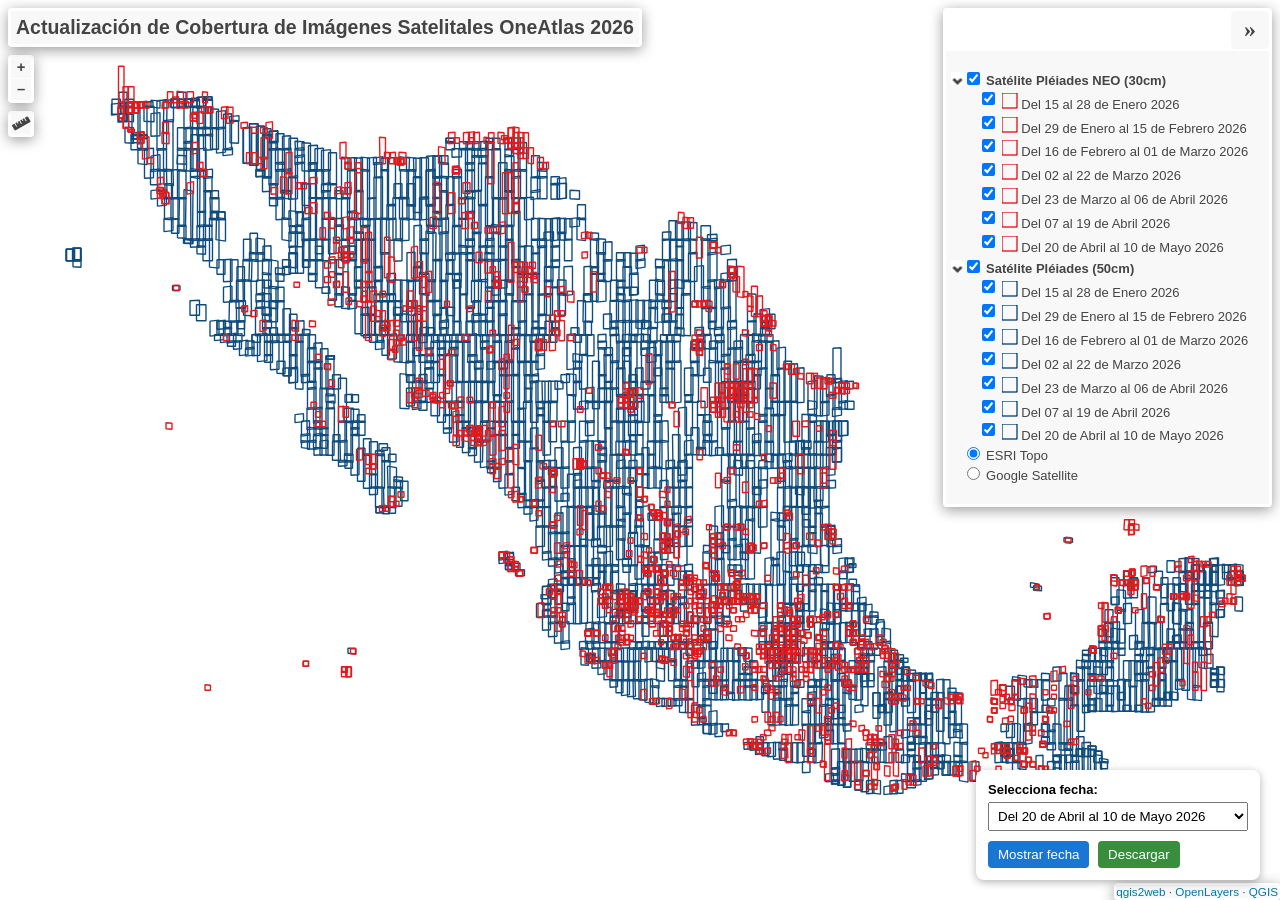
<file: 05_Mayo/index.html>
<!doctype html>
<html lang="en">
    <head>
        <meta charset="utf-8">
        <meta http-equiv="X-UA-Compatible" content="IE=edge">
        <meta name="viewport" content="initial-scale=1,user-scalable=no,maximum-scale=1,width=device-width">
        <meta name="mobile-web-app-capable" content="yes">
        <meta name="apple-mobile-web-app-capable" content="yes">
        <link rel="stylesheet" href="./resources/ol.css">
        <link rel="stylesheet" href="resources/fontawesome-all.min.css">
        <link href="resources/photon-geocoder-autocomplete.min.css" rel="stylesheet">
        <link rel="stylesheet" href="./resources/ol-layerswitcher.css">
        <link rel="stylesheet" href="./resources/qgis2web.css">
        <style>
        html, body {
            background-color: #ffffff;
        }
        .ol-control > * {
            background-color: #f8f8f8!important;
            color: #444444!important;
            border-radius: 0px;
        }
        .ol-attribution a, .gcd-gl-input::placeholder, .search-layer-input-search::placeholder {
            color: #444444!important;
        }
        .search-layer-input-search {
            background-color: #f8f8f8!important;
        }
        .ol-control > *:focus, .ol-control >*:hover {
            background-color: rgba(248, 248, 248, 0.7)!important;
        } 
        .ol-control {
            background-color: rgba(255,255,255,.4) !important;
            padding: 2px !important;
        } 
        /* ========================= */
/* PANEL PERSONALIZADO */
/* ========================= */

#panelFiltro {

    position: absolute;
    bottom: 20px;
    right: 20px;

    z-index: 1000;

    background: white;

    padding: 12px;

    border-radius: 8px;

    box-shadow: 0 2px 8px rgba(0,0,0,0.3);

    font-family: Arial, sans-serif;

    font-size: 13px;
}

#panelFiltro select {

    width: 260px;

    padding: 5px;

    margin-top: 5px;

    margin-bottom: 10px;
}

#panelFiltro button {

    padding: 6px 10px;

    border: none;

    border-radius: 4px;

    cursor: pointer;

    margin-right: 5px;
}

#btnFiltrar {

    background-color: #1976d2;

    color: white;
}

#btnDescargar {

    background-color: #388e3c;

    color: white;
}
        </style>

        <style>
        html, body, #map {
            width: 100%;
            height: 100%;
            padding: 0;
            margin: 0;
        }
        </style>
        <title>Actualización de Cobertura de Imágenes Satelitales OneAtlas 2026</title>
    </head>
    <!-- ========================= -->
<!-- FUNCIONES PERSONALIZADAS -->
<!-- ========================= -->

<script>

    // =========================================
    // LIMPIAR NOMBRE DE CAPA
    // =========================================

    function limpiarNombreCapa(nombre) {

        var temp = document.createElement("div");

        temp.innerHTML = nombre;

        var texto = temp.textContent || temp.innerText || "";

        texto = texto
            .replace(/\s+/g, ' ')
            .trim();

        return texto;
    }

    // =========================================
    // IDENTIFICAR MAPAS BASE
    // =========================================

    function esMapaBase(nombre) {

        nombre = nombre.toLowerCase();

        return (
            nombre.includes("openstreetmap") ||
            nombre.includes("esri topo") ||
            nombre.includes("google satellite")
        );
    }

    // =========================================
    // CARGAR FECHAS EN SELECTOR
    // =========================================

    function cargarFechas() {

        var selector = document.getElementById("selectorFecha");

        selector.innerHTML = "";

        function recorrerCapas(layer) {

            if (layer.getLayers) {

                layer.getLayers().forEach(recorrerCapas);

            } else {

                var nombre = layer.get('title');

                if (!nombre) return;

                nombre = limpiarNombreCapa(nombre);

                if (esMapaBase(nombre)) return;

                var option = document.createElement("option");

                option.value = nombre;

                option.text = nombre;

                selector.appendChild(option);
            }
        }

        map.getLayers().forEach(recorrerCapas);
    }

    // =========================================
    // FILTRAR CAPAS
    // =========================================

    function filtrarPorFecha() {

        var seleccion = document.getElementById("selectorFecha").value;

        function recorrerCapas(layer) {

            if (layer.getLayers) {

                layer.getLayers().forEach(recorrerCapas);

            } else {

                var nombre = layer.get('title');

                if (!nombre) return;

                nombre = limpiarNombreCapa(nombre);

                // mantener mapas base
                if (esMapaBase(nombre)) return;

                layer.setVisible(nombre === seleccion);
            }
        }

        map.getLayers().forEach(recorrerCapas);
    }

    // =========================================
    // DESCARGAR CAPA FILTRADA
    // =========================================

    function descargarPorFecha() {

        var seleccion = document.getElementById("selectorFecha").value;

        var formatoGeoJSON = new ol.format.GeoJSON();

        var extent = map.getView().calculateExtent(map.getSize());

        function recorrerCapas(layer) {

            if (layer.getLayers) {

                layer.getLayers().forEach(recorrerCapas);

            } else {

                var nombre = layer.get('title');

                if (!nombre) return;

                nombre = limpiarNombreCapa(nombre);

                if (nombre !== seleccion) return;

                var source = layer.getSource();

                if (!source || !source.getFeaturesInExtent) return;

                var features = source.getFeaturesInExtent(extent);

                if (features.length === 0) {

                    alert("No hay datos en el área visible");

                    return;
                }

                var geojson = formatoGeoJSON.writeFeatures(features, {

                    featureProjection: 'EPSG:3857',

                    dataProjection: 'EPSG:4326'

                });

                var nombreArchivo = nombre.replace(/[<>:"/\\|?*]+/g, '');

                var dataStr = "data:text/json;charset=utf-8," + encodeURIComponent(geojson);

                var link = document.createElement('a');

                link.setAttribute("href", dataStr);

                link.setAttribute("download", nombreArchivo + ".geojson");

                document.body.appendChild(link);

                link.click();

                link.remove();
            }
        }

        map.getLayers().forEach(recorrerCapas);
    }

    // =========================================
    // INICIALIZAR
    // =========================================

    window.addEventListener('load', function () {

        cargarFechas();

    });

</script>
    <body>
        <div id="map">
            <div id="popup" class="ol-popup">
                <a href="#" id="popup-closer" class="ol-popup-closer"></a>
                <div id="popup-content"></div>
            </div>
        </div>
        <script src="resources/qgis2web_expressions.js"></script>
        <script src="./resources/functions.js"></script>
        <script src="./resources/ol.js"></script>
        <script src="./resources/ol-layerswitcher.js"></script>
        <script src="resources/photon-geocoder-autocomplete.min.js"></script>
        <script src="resources/olms.js"></script>
        <script src="layers/Del20deAbrilal10deMayo2026_2.js"></script><script src="layers/Del07al19deAbril2026_3.js"></script><script src="layers/Del23deMarzoal06deAbril2026_4.js"></script><script src="layers/Del02al22deMarzo2026_5.js"></script><script src="layers/Del16deFebreroal01deMarzo2026_6.js"></script><script src="layers/Del29deEneroal15deFebrero2026_7.js"></script><script src="layers/Del15al28deEnero2026_8.js"></script><script src="layers/Del20deAbrilal10deMayo2026_9.js"></script><script src="layers/Del07al19deAbril2026_10.js"></script><script src="layers/Del23deMarzoal06deAbril2026_11.js"></script><script src="layers/Del02al22deMarzo2026_12.js"></script><script src="layers/Del16deFebreroal01deMarzo2026_13.js"></script><script src="layers/Del29deEneroal15deFebrero2026_14.js"></script><script src="layers/Del15al28deEnero2026_15.js"></script>
        <script src="styles/Del20deAbrilal10deMayo2026_2_style.js"></script><script src="styles/Del07al19deAbril2026_3_style.js"></script><script src="styles/Del23deMarzoal06deAbril2026_4_style.js"></script><script src="styles/Del02al22deMarzo2026_5_style.js"></script><script src="styles/Del16deFebreroal01deMarzo2026_6_style.js"></script><script src="styles/Del29deEneroal15deFebrero2026_7_style.js"></script><script src="styles/Del15al28deEnero2026_8_style.js"></script><script src="styles/Del20deAbrilal10deMayo2026_9_style.js"></script><script src="styles/Del07al19deAbril2026_10_style.js"></script><script src="styles/Del23deMarzoal06deAbril2026_11_style.js"></script><script src="styles/Del02al22deMarzo2026_12_style.js"></script><script src="styles/Del16deFebreroal01deMarzo2026_13_style.js"></script><script src="styles/Del29deEneroal15deFebrero2026_14_style.js"></script><script src="styles/Del15al28deEnero2026_15_style.js"></script>
        <script src="./layers/layers.js" type="text/javascript"></script> 
        <script src="./resources/Autolinker.min.js"></script>
        <script src="./resources/qgis2web.js"></script>        
    </body>
    <!-- ========================= -->
<!-- PANEL PERSONALIZADO -->
<!-- ========================= -->

<div id="panelFiltro">

    <label><strong>Selecciona fecha:</strong></label><br>

    <select id="selectorFecha"></select><br>

    <button id="btnFiltrar" onclick="filtrarPorFecha()">
        Mostrar fecha
    </button>

    <button id="btnDescargar" onclick="descargarPorFecha()">
        Descargar
    </button>

</div>
</html>
</file>
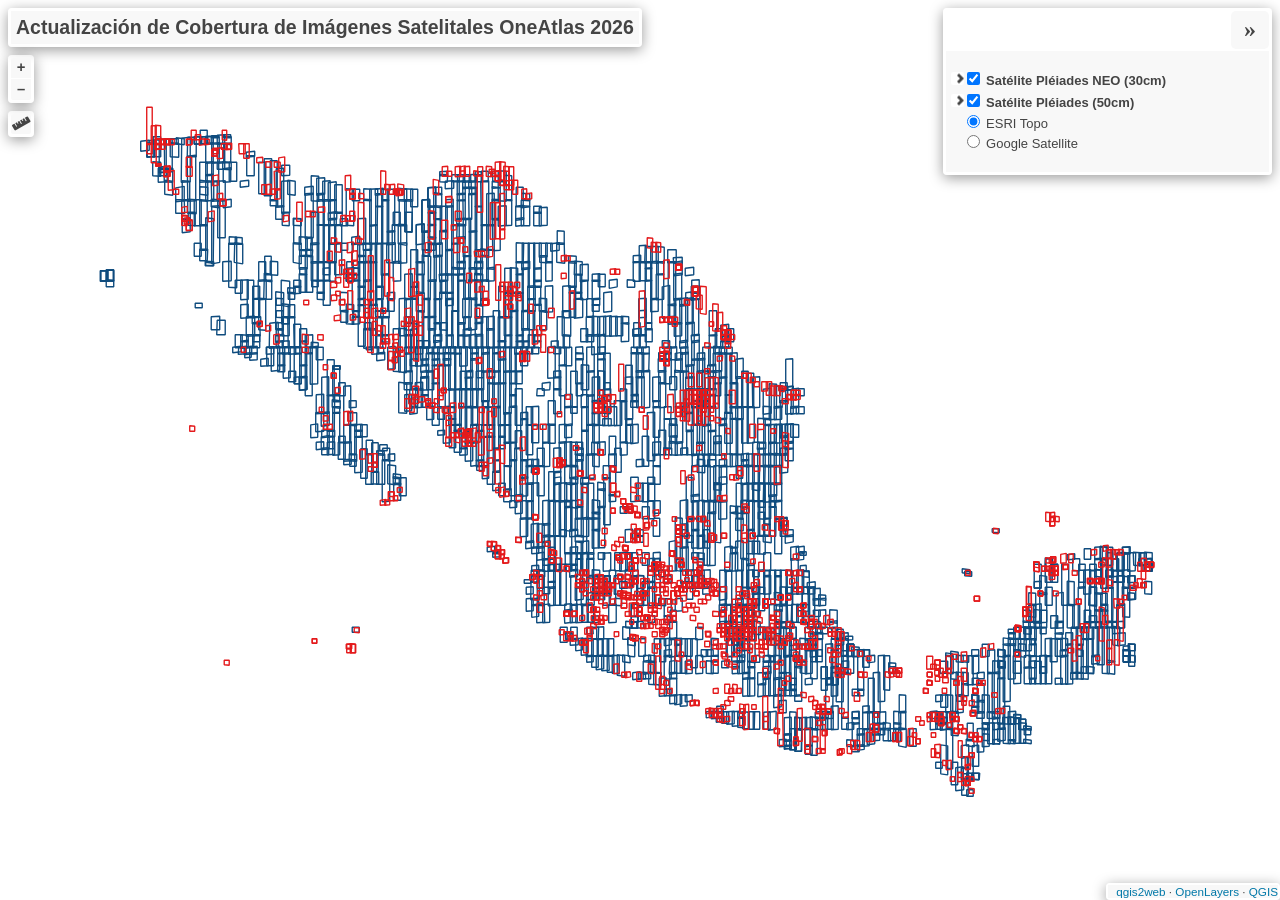
<file: Abril_02/index.html>
<!doctype html>
<html lang="en">
    <head>
        <meta charset="utf-8">
        <meta http-equiv="X-UA-Compatible" content="IE=edge">
        <meta name="viewport" content="initial-scale=1,user-scalable=no,maximum-scale=1,width=device-width">
        <meta name="mobile-web-app-capable" content="yes">
        <meta name="apple-mobile-web-app-capable" content="yes">
        <link rel="stylesheet" href="./resources/ol.css">
        <link rel="stylesheet" href="resources/fontawesome-all.min.css">
        <link href="resources/photon-geocoder-autocomplete.min.css" rel="stylesheet">
        <link rel="stylesheet" href="./resources/ol-layerswitcher.css">
        <link rel="stylesheet" href="./resources/qgis2web.css">
        <style>
        html, body {
            background-color: #ffffff;
        }
        .ol-control > * {
            background-color: #f8f8f8!important;
            color: #444444!important;
            border-radius: 0px;
        }
        .ol-attribution a, .gcd-gl-input::placeholder, .search-layer-input-search::placeholder {
            color: #444444!important;
        }
        .search-layer-input-search {
            background-color: #f8f8f8!important;
        }
        .ol-control > *:focus, .ol-control >*:hover {
            background-color: rgba(248, 248, 248, 0.7)!important;
        } 
        .ol-control {
            background-color: rgba(255,255,255,.4) !important;
            padding: 2px !important;
        } 
        </style>

        <style>
        html, body, #map {
            width: 100%;
            height: 100%;
            padding: 0;
            margin: 0;
        }
        </style>
        <title>Actualización de Cobertura de Imágenes Satelitales OneAtlas 2026</title>
    </head>
    <body>
        <div id="map">
            <div id="popup" class="ol-popup">
                <a href="#" id="popup-closer" class="ol-popup-closer"></a>
                <div id="popup-content"></div>
            </div>
        </div>
        <script src="resources/qgis2web_expressions.js"></script>
        <script src="./resources/functions.js"></script>
        <script src="./resources/ol.js"></script>
        <script src="./resources/ol-layerswitcher.js"></script>
        <script src="resources/photon-geocoder-autocomplete.min.js"></script>
        <script src="layers/Del07al19deAbril2026_2.js"></script><script src="layers/Del23deMarzoal06deAbril2026_3.js"></script><script src="layers/Del02al22deMarzo2026_4.js"></script><script src="layers/Del16deFebreroal01deMarzo2026_5.js"></script><script src="layers/Del29deEneroal15deFebrero2026_6.js"></script><script src="layers/Del15al28deEnero2026_7.js"></script><script src="layers/Del07al19deAbril2026_8.js"></script><script src="layers/Del23deMarzoal06deAbril2026_9.js"></script><script src="layers/Del02al22deMarzo2026_10.js"></script><script src="layers/Del16deFebreroal01deMarzo2026_11.js"></script><script src="layers/Del29deEneroal15deFebrero2026_12.js"></script><script src="layers/Del15al28deEnero2026_13.js"></script>
        <script src="styles/Del07al19deAbril2026_2_style.js"></script><script src="styles/Del23deMarzoal06deAbril2026_3_style.js"></script><script src="styles/Del02al22deMarzo2026_4_style.js"></script><script src="styles/Del16deFebreroal01deMarzo2026_5_style.js"></script><script src="styles/Del29deEneroal15deFebrero2026_6_style.js"></script><script src="styles/Del15al28deEnero2026_7_style.js"></script><script src="styles/Del07al19deAbril2026_8_style.js"></script><script src="styles/Del23deMarzoal06deAbril2026_9_style.js"></script><script src="styles/Del02al22deMarzo2026_10_style.js"></script><script src="styles/Del16deFebreroal01deMarzo2026_11_style.js"></script><script src="styles/Del29deEneroal15deFebrero2026_12_style.js"></script><script src="styles/Del15al28deEnero2026_13_style.js"></script>
        <script src="./layers/layers.js" type="text/javascript"></script> 
        <script src="./resources/Autolinker.min.js"></script>
        <script src="./resources/qgis2web.js"></script>        
    </body>
</html>
</file>
<file: 05_Mayo/resources/ol.css>
.ol-box{box-sizing:border-box;border-radius:2px;border:2px solid #00f}.ol-mouse-position{top:8px;right:8px;position:absolute}.ol-scale-line{background:rgba(0,60,136,.3);border-radius:4px;bottom:8px;left:8px;padding:2px;position:absolute}.ol-scale-line-inner{border:1px solid #eee;border-top:none;color:#eee;font-size:10px;text-align:center;margin:1px;will-change:contents,width;transition:all .25s}.ol-scale-bar{position:absolute;bottom:8px;left:8px}.ol-scale-step-marker{width:1px;height:15px;background-color:#000;float:right;z-Index:10}.ol-scale-step-text{position:absolute;bottom:-5px;font-size:12px;z-Index:11;color:#000;text-shadow:-2px 0 #fff,0 2px #fff,2px 0 #fff,0 -2px #fff}.ol-scale-text{position:absolute;font-size:14px;text-align:center;bottom:25px;color:#000;text-shadow:-2px 0 #fff,0 2px #fff,2px 0 #fff,0 -2px #fff}.ol-scale-singlebar{position:relative;height:10px;z-Index:9;box-sizing:border-box;border:1px solid #000}.ol-unsupported{display:none}.ol-unselectable,.ol-viewport{-webkit-touch-callout:none;-webkit-user-select:none;-moz-user-select:none;-ms-user-select:none;user-select:none;-webkit-tap-highlight-color:transparent}.ol-selectable{-webkit-touch-callout:default;-webkit-user-select:text;-moz-user-select:text;-ms-user-select:text;user-select:text}.ol-grabbing{cursor:-webkit-grabbing;cursor:-moz-grabbing;cursor:grabbing}.ol-grab{cursor:move;cursor:-webkit-grab;cursor:-moz-grab;cursor:grab}.ol-control{position:absolute;background-color:rgba(255,255,255,.4);border-radius:4px;padding:2px}.ol-control:hover{background-color:rgba(255,255,255,.6)}.ol-zoom{top:.5em;left:.5em}.ol-rotate{top:.5em;right:.5em;transition:opacity .25s linear,visibility 0s linear}.ol-rotate.ol-hidden{opacity:0;visibility:hidden;transition:opacity .25s linear,visibility 0s linear .25s}.ol-zoom-extent{top:4.643em;left:.5em}.ol-full-screen{right:.5em;top:.5em}.ol-control button{display:block;margin:1px;padding:0;color:#fff;font-size:1.14em;font-weight:700;text-decoration:none;text-align:center;height:1.375em;width:1.375em;line-height:.4em;background-color:rgba(0,60,136,.5);border:none;border-radius:2px}.ol-control button::-moz-focus-inner{border:none;padding:0}.ol-zoom-extent button{line-height:1.4em}.ol-compass{display:block;font-weight:400;font-size:1.2em;will-change:transform}.ol-touch .ol-control button{font-size:1.5em}.ol-touch .ol-zoom-extent{top:5.5em}.ol-control button:focus,.ol-control button:hover{text-decoration:none;background-color:rgba(0,60,136,.7)}.ol-zoom .ol-zoom-in{border-radius:2px 2px 0 0}.ol-zoom .ol-zoom-out{border-radius:0 0 2px 2px}.ol-attribution{text-align:right;bottom:.5em;right:.5em;max-width:calc(100% - 1.3em)}.ol-attribution ul{margin:0;padding:0 .5em;color:#000;text-shadow:0 0 2px #fff}.ol-attribution li{display:inline;list-style:none}.ol-attribution li:not(:last-child):after{content:" "}.ol-attribution img{max-height:2em;max-width:inherit;vertical-align:middle}.ol-attribution button,.ol-attribution ul{display:inline-block}.ol-attribution.ol-collapsed ul{display:none}.ol-attribution:not(.ol-collapsed){background:rgba(255,255,255,.8)}.ol-attribution.ol-uncollapsible{bottom:0;right:0;border-radius:4px 0 0}.ol-attribution.ol-uncollapsible img{margin-top:-.2em;max-height:1.6em}.ol-attribution.ol-uncollapsible button{display:none}.ol-zoomslider{top:4.5em;left:.5em;height:200px}.ol-zoomslider button{position:relative;height:10px}.ol-touch .ol-zoomslider{top:5.5em}.ol-overviewmap{left:.5em;bottom:.5em}.ol-overviewmap.ol-uncollapsible{bottom:0;left:0;border-radius:0 4px 0 0}.ol-overviewmap .ol-overviewmap-map,.ol-overviewmap button{display:inline-block}.ol-overviewmap .ol-overviewmap-map{border:1px solid #7b98bc;height:150px;margin:2px;width:150px}.ol-overviewmap:not(.ol-collapsed) button{bottom:1px;left:2px;position:absolute}.ol-overviewmap.ol-collapsed .ol-overviewmap-map,.ol-overviewmap.ol-uncollapsible button{display:none}.ol-overviewmap:not(.ol-collapsed){background:rgba(255,255,255,.8)}.ol-overviewmap-box{border:2px dotted rgba(0,60,136,.7)}.ol-overviewmap .ol-overviewmap-box:hover{cursor:move}
/*# sourceMappingURL=ol.css.map */
</file>
<file: 05_Mayo/resources/ol-layerswitcher.css>
.layer-switcher {
  position: absolute;
  top: 3.5em;
  right: 0.5em;
  text-align: left;
}

.layer-switcher .panel {
  margin: 0;
  border: 4px solid #eee;
  border-radius: 4px;
  background-color: white;
  display: none;
  max-height: inherit;
  height: 100%;
  box-sizing: border-box;
  overflow-y: auto;
}

.layer-switcher button {
  float: right;
  z-index: 1;
  width: 38px;
  height: 38px;
  background-image: url('[data-uri]')
    /*logo.png*/;
  background-repeat: no-repeat;
  background-position: 2px;
  background-color: white;
  color: black;
  border: none;
}

.layer-switcher button:focus,
.layer-switcher button:hover {
  background-color: white;
}

.layer-switcher.shown {
  overflow-y: hidden;
  display: flex;
  flex-direction: column;
  max-height: calc(100% - 5.5em);
}

.layer-switcher.shown.ol-control {
  background-color: transparent;
}

.layer-switcher.shown.ol-control:hover {
  background-color: transparent;
}
.layer-switcher.shown .panel {
  display: block;
}

.layer-switcher.shown button {
  display: none;
}

.layer-switcher.shown.layer-switcher-activation-mode-click > button {
  display: block;
  background-image: unset;
  right: 2px;
  position: absolute;
  background-color: #eee;
  margin: 1px;
}

.layer-switcher.shown button:focus,
.layer-switcher.shown button:hover {
  background-color: #fafafa;
}

.layer-switcher ul {
  list-style: none;
  margin: 1.6em 0.4em;
  padding-left: 0;
}
.layer-switcher ul ul {
  padding-left: 1.2em;
  margin: 0.1em 0 0 0;
}
.layer-switcher li.group + li.group {
  margin-top: 0.4em;
}
.layer-switcher li.group + li.layer-switcher-base-group {
}

.layer-switcher li.group > label {
  font-weight: bold;
}

.layer-switcher.layer-switcher-group-select-style-none li.group > label {
  padding-left: 1.2em;
}

.layer-switcher li {
  position: relative;
  margin-top: 0.3em;
}

.layer-switcher li input {
  position: absolute;
  left: 1.2em;
  height: 1em;
  width: 1em;
  font-size: 1em;
}
.layer-switcher li label {
  padding-left: 2.7em;
  padding-right: 1.2em;
  display: inline-block;
  margin-top: 1px;
}

.layer-switcher label.disabled {
  opacity: 0.4;
}

.layer-switcher input {
  margin: 0px;
}

.layer-switcher.touch ::-webkit-scrollbar {
  width: 4px;
}

.layer-switcher.touch ::-webkit-scrollbar-track {
  -webkit-box-shadow: inset 0 0 6px rgba(0, 0, 0, 0.3);
  border-radius: 10px;
}

.layer-switcher.touch ::-webkit-scrollbar-thumb {
  border-radius: 10px;
  -webkit-box-shadow: inset 0 0 6px rgba(0, 0, 0, 0.5);
}

li.layer-switcher-base-group > label {
  padding-left: 1.2em;
}

.layer-switcher .group button {
  position: absolute;
  left: 0;
  display: inline-block;
  vertical-align: top;
  float: none;
  font-size: 1em;
  width: 1em;
  height: 1em;
  margin: 0;
  background-position: center 2px;
  background-image: url('[data-uri]');
  -webkit-transition: -webkit-transform 0.2s ease-in-out;
  -ms-transition: -ms-transform 0.2s ease-in-out;
  transition: transform 0.2s ease-in-out;
}

.layer-switcher .group.layer-switcher-close button {
  transform: rotate(-90deg);
  -webkit-transform: rotate(-90deg);
}

.layer-switcher .group.layer-switcher-fold.layer-switcher-close > ul {
  overflow: hidden;
  height: 0;
}

/*layerswitcher on the right*/
.layer-switcher.shown.layer-switcher-activation-mode-click {
  padding-left: 34px;
}
.layer-switcher.shown.layer-switcher-activation-mode-click > button {
  left: 0;
  border-right: 0;
}

/*layerswitcher on the left*/
/*
.layer-switcher.shown.layer-switcher-activation-mode-click {
  padding-right: 34px;
}
.layer-switcher.shown.layer-switcher-activation-mode-click > button {
  right: 0;
  border-left: 0;
}
*/
</file>
<file: 05_Mayo/resources/qgis2web.css>
html, body {
    height: 100%;
    padding: 0;
    margin: 0;
    font-family: sans-serif;
    font-size: small;
}


#map {
    width: 100%;
    height: 100%;
}

.ol-control {
	clear: both;
	box-shadow: 0 3px 14px rgba(0, 0, 0, 0.4);
}

.ol-selectable {
	z-index: 3;
}

.ol-popup {
    display: none;
    position: absolute;
    background-color: white;
    padding: 15px;
	border-radius: 10px;
    bottom: 10px;
    left: 50%;
    transform: translateX(-50%);
	box-shadow: 0 3px 14px rgba(0,0,0,0.4);
}

.ol-popup:after, .ol-popup:before {
    top: 100%;
    border: solid transparent;
    content: " ";
    position: absolute;
}

.ol-popup:after {
    border-top-color: white;
    border-width: 10px;
    left: 50%;
    margin-left: -10px;
}

.ol-popup:before {
    border-top-color: #cccccc;
    border-width: 11px;
    left: 50%;
    margin-left: -11px;
}

.ol-popup-closer {
	text-decoration: none;
    position: absolute;
    top: 4px;
    right: 4px;
    text-align: center;
    width: 19px;
    color: #999;
    font-family: cursive;
    font-weight: bold;
}

.ol-popup-closer:after {
    content: "X";
}

#popup-content {
	font-size: 12px;
    line-height: 1.2;
    margin-top: 5px;
	max-height: 70vh;
	max-width: 70vw;
	overflow: auto;
}

#popup-content ul {
    list-style-type: none;
    padding-left: 0;
	margin: unset;
}

#popup-content li {
    margin-bottom:0.25em;
}

#popup-content>ul>li>a {
    position: relative;
    display: block;
    padding: 2px;
    border-bottom: 1px solid #666;
    font-size: 12.5px;
}

#popup-content>table {
    font-size: 11.4px;
}

.roller-switcher {
	background-image: url(lds-roller.gif);
	background-size: contain;
	height: 19px;
	width: 19px;
	display: inline-block;
}

th, td {
    vertical-align: top;
    text-align: left;
	color: #333;
}

th {
	min-width: 100px;
}
td {
	min-width: 100px;
}

td img {
	max-height: 50vh!important;
	max-width: 50vw!important;
}

td video {
	max-height: 50vh!important;
	max-width: 50vw!important;
}

.ol-overlaycontainer-stopevent #top-right-container .layer-switcher:hover ~ .ol-overlaycontainer-stopevent .ol-overlay-container .ol-popup {
    display: none!important;
}


#top-left-container {
    position: absolute;
    left: 0;
    top: 0;
}
#bottom-left-container {
    position: absolute;
    left: 0;
    bottom: 0;
}
#top-right-container {
    position: absolute;
    right: 0;
    top: 0;
    display: contents;
}
#bottom-right-container {
    position: absolute;
    right: 0;
    bottom: 0;
}

.top-left-title, .top-left-abstract  {
    position: relative;
    float: left;
    margin-top: 8px;
    margin-left: 8px;
}
.bottom-left-title, .bottom-left-abstract  {
    position: relative;
    float: left;
    margin-bottom: 8px;
    margin-left: 8px;
}
.top-right-title, .top-right-abstract  {
    position: relative;
    float: right;
    margin-top: 8px;
    margin-right: 8px;
}
.bottom-right-title, .bottom-right-abstract  {
    position: relative;
    float: right;
    margin-bottom: 8px;
    margin-right: 8px;
}


.project-title  {
    margin: 1px;
    padding: 5px;
}

#abstract {
    max-width: 30%;
}
.ol-touch #abstract {
    max-width: 50%;
}

.project-abstract {
    font: bold 18px 'Lucida Console', Monaco, monospace;
    width: 20px;
    height: 20px;
    display: block;
    text-align: center;
    cursor: pointer;
    padding: 3px;
    
}

.project-abstract-uncollapsed {
    width: auto;
    height: auto;
    display: block;
    padding: 3px;
    cursor: default;
    margin: 1px;
}


.ol-zoom {
	position: relative;
    float: left;
    top: unset;
    left: unset;
    margin-top: 8px;
    margin-left: 8px;
}


/* measurement */
.measure-control {
	position: relative;
    float: left;
    top: unset !important;
    left: unset !important;
    margin-top: 8px;
    margin-left: 8px;
	display: flex;
}

.tooltip {
    position: relative;
    background: rgba(0, 0, 0, 0.5);
    border-radius: 4px;
    color: white;
    padding: 4px 8px;
    opacity: 0.7;
    white-space: nowrap;
  }
  .tooltip-measure {
    opacity: 1;
    font-weight: bold;
  }
  .tooltip-static {
    background-color: #ffcc33;
    color: black;
    border: 1px solid white;
  }
  .tooltip-measure:before,
  .tooltip-static:before {
    border-top: 6px solid rgba(0, 0, 0, 0.5);
    border-right: 6px solid transparent;
    border-left: 6px solid transparent;
    content: "";
    position: absolute;
    bottom: -6px;
    margin-left: -7px;
    left: 50%;
  }
  .tooltip-static:before {
    border-top-color: #ffcc33;
  }
  .ol-touch .measure-control {
    top: 130px;
  }
  .measure-control label {
    padding: 1px;
    padding-right: 4px;
  }


 .geolocate {
 position: relative !important;
 float: left;
 top: unset !important;
 left: unset !important;
 margin-top: 8px;
 margin-left: 8px;
}


.ol-geocoder.gcd-gl-container {
    position: relative !important;
    float: left !important;
    top: unset;
    left: unset;
	margin-top: 8px;
    margin-left: 8px;
    clear: both;
}
.gcd-gl-control {
	position: relative !important;
}
.gcd-gl-control button:after{
	display: none;
}

.search-layer {
	position: relative !important;
    float: left;
    top: unset !important;
    left: unset !important;
    margin-top: 8px;
    margin-left: 8px;
}

.search-layer-input-search {
    width: 144px;
    top: 3px;
    padding: 3px;
}

.search-layer-input-search:after{
    left: 27px;
    width: 139px;
    top: 0px;
    padding: 4px;
    border: 3px solid rgba(255,255,255,.4) !important;
}

.ol-scale-line {
    background: none !important;
    position: relative;
    float: left;
    bottom: unset;
    left: unset;
    margin-bottom: 8px;
    margin-left: 8px;
}
.ol-scale-line-inner {
    border: 2px solid ;
    border-top: none ;
    background: rgba(255, 255, 255, 0.5);
    color: black;
	margin: unset;
}

.layer-switcher {
    position: relative;
    float: right;
    top: unset;
    right: 0;
    bottom: unset!important;
    margin-top: 8px;
    margin-right: 8px;
	padding: 3px;
	background-color: rgba(255,255,255,.4)!important;
}

.layer-switcher:hover{
	background-color: rgba(255, 255, 255, .6)!important;
}

.layer-switcher .panel {
	border: unset;
	border-radius: unset;
    float: right;
    width: fit-content;
	margin: 1px;
	max-height: calc(100vh - 200px);
    box-sizing: unset;
}

.layer-switcher.shown{
    align-items: flex-end;
}

.layer-switcher.shown.layer-switcher-activation-mode-click > button {
    position: relative;
	border-radius: 5px;
	font-size: x-large;
	font-family: serif;
    z-index: 2;
}

.layer-switcher img {
    max-width: 22px;
    max-height: 22px;
}


.ol-attribution {
	display: none;
}
.bottom-attribution {
	float: right;
	position: relative;
	display: flex;
    font-size: 0.9rem;
	}
.bottom-attribution a {
	color:#0078A8;
    text-decoration: none;
	}
.bottom-attribution a:hover {
    text-decoration: underline;
    }
.bottom-attribution button {
	display: none;
	}
.bottom-attribution ul {
	padding: unset;
	margin: unset;
	display: flex;
	list-style: none;
	} 	
.bottom-attribution > li {
	padding-left: 8px !important;
	list-style: none;	
	}

.fa-exclamation-triangle {
    color: orangered;
	font-size: 15px;
}
</file>
<file: Abril_02/resources/ol.css>
.ol-box{box-sizing:border-box;border-radius:2px;border:2px solid #00f}.ol-mouse-position{top:8px;right:8px;position:absolute}.ol-scale-line{background:rgba(0,60,136,.3);border-radius:4px;bottom:8px;left:8px;padding:2px;position:absolute}.ol-scale-line-inner{border:1px solid #eee;border-top:none;color:#eee;font-size:10px;text-align:center;margin:1px;will-change:contents,width;transition:all .25s}.ol-scale-bar{position:absolute;bottom:8px;left:8px}.ol-scale-step-marker{width:1px;height:15px;background-color:#000;float:right;z-Index:10}.ol-scale-step-text{position:absolute;bottom:-5px;font-size:12px;z-Index:11;color:#000;text-shadow:-2px 0 #fff,0 2px #fff,2px 0 #fff,0 -2px #fff}.ol-scale-text{position:absolute;font-size:14px;text-align:center;bottom:25px;color:#000;text-shadow:-2px 0 #fff,0 2px #fff,2px 0 #fff,0 -2px #fff}.ol-scale-singlebar{position:relative;height:10px;z-Index:9;box-sizing:border-box;border:1px solid #000}.ol-unsupported{display:none}.ol-unselectable,.ol-viewport{-webkit-touch-callout:none;-webkit-user-select:none;-moz-user-select:none;-ms-user-select:none;user-select:none;-webkit-tap-highlight-color:transparent}.ol-selectable{-webkit-touch-callout:default;-webkit-user-select:text;-moz-user-select:text;-ms-user-select:text;user-select:text}.ol-grabbing{cursor:-webkit-grabbing;cursor:-moz-grabbing;cursor:grabbing}.ol-grab{cursor:move;cursor:-webkit-grab;cursor:-moz-grab;cursor:grab}.ol-control{position:absolute;background-color:rgba(255,255,255,.4);border-radius:4px;padding:2px}.ol-control:hover{background-color:rgba(255,255,255,.6)}.ol-zoom{top:.5em;left:.5em}.ol-rotate{top:.5em;right:.5em;transition:opacity .25s linear,visibility 0s linear}.ol-rotate.ol-hidden{opacity:0;visibility:hidden;transition:opacity .25s linear,visibility 0s linear .25s}.ol-zoom-extent{top:4.643em;left:.5em}.ol-full-screen{right:.5em;top:.5em}.ol-control button{display:block;margin:1px;padding:0;color:#fff;font-size:1.14em;font-weight:700;text-decoration:none;text-align:center;height:1.375em;width:1.375em;line-height:.4em;background-color:rgba(0,60,136,.5);border:none;border-radius:2px}.ol-control button::-moz-focus-inner{border:none;padding:0}.ol-zoom-extent button{line-height:1.4em}.ol-compass{display:block;font-weight:400;font-size:1.2em;will-change:transform}.ol-touch .ol-control button{font-size:1.5em}.ol-touch .ol-zoom-extent{top:5.5em}.ol-control button:focus,.ol-control button:hover{text-decoration:none;background-color:rgba(0,60,136,.7)}.ol-zoom .ol-zoom-in{border-radius:2px 2px 0 0}.ol-zoom .ol-zoom-out{border-radius:0 0 2px 2px}.ol-attribution{text-align:right;bottom:.5em;right:.5em;max-width:calc(100% - 1.3em)}.ol-attribution ul{margin:0;padding:0 .5em;color:#000;text-shadow:0 0 2px #fff}.ol-attribution li{display:inline;list-style:none}.ol-attribution li:not(:last-child):after{content:" "}.ol-attribution img{max-height:2em;max-width:inherit;vertical-align:middle}.ol-attribution button,.ol-attribution ul{display:inline-block}.ol-attribution.ol-collapsed ul{display:none}.ol-attribution:not(.ol-collapsed){background:rgba(255,255,255,.8)}.ol-attribution.ol-uncollapsible{bottom:0;right:0;border-radius:4px 0 0}.ol-attribution.ol-uncollapsible img{margin-top:-.2em;max-height:1.6em}.ol-attribution.ol-uncollapsible button{display:none}.ol-zoomslider{top:4.5em;left:.5em;height:200px}.ol-zoomslider button{position:relative;height:10px}.ol-touch .ol-zoomslider{top:5.5em}.ol-overviewmap{left:.5em;bottom:.5em}.ol-overviewmap.ol-uncollapsible{bottom:0;left:0;border-radius:0 4px 0 0}.ol-overviewmap .ol-overviewmap-map,.ol-overviewmap button{display:inline-block}.ol-overviewmap .ol-overviewmap-map{border:1px solid #7b98bc;height:150px;margin:2px;width:150px}.ol-overviewmap:not(.ol-collapsed) button{bottom:1px;left:2px;position:absolute}.ol-overviewmap.ol-collapsed .ol-overviewmap-map,.ol-overviewmap.ol-uncollapsible button{display:none}.ol-overviewmap:not(.ol-collapsed){background:rgba(255,255,255,.8)}.ol-overviewmap-box{border:2px dotted rgba(0,60,136,.7)}.ol-overviewmap .ol-overviewmap-box:hover{cursor:move}
/*# sourceMappingURL=ol.css.map */
</file>
<file: Abril_02/resources/ol-layerswitcher.css>
.layer-switcher {
  position: absolute;
  top: 3.5em;
  right: 0.5em;
  text-align: left;
}

.layer-switcher .panel {
  margin: 0;
  border: 4px solid #eee;
  border-radius: 4px;
  background-color: white;
  display: none;
  max-height: inherit;
  height: 100%;
  box-sizing: border-box;
  overflow-y: auto;
}

.layer-switcher button {
  float: right;
  z-index: 1;
  width: 38px;
  height: 38px;
  background-image: url('[data-uri]')
    /*logo.png*/;
  background-repeat: no-repeat;
  background-position: 2px;
  background-color: white;
  color: black;
  border: none;
}

.layer-switcher button:focus,
.layer-switcher button:hover {
  background-color: white;
}

.layer-switcher.shown {
  overflow-y: hidden;
  display: flex;
  flex-direction: column;
  max-height: calc(100% - 5.5em);
}

.layer-switcher.shown.ol-control {
  background-color: transparent;
}

.layer-switcher.shown.ol-control:hover {
  background-color: transparent;
}
.layer-switcher.shown .panel {
  display: block;
}

.layer-switcher.shown button {
  display: none;
}

.layer-switcher.shown.layer-switcher-activation-mode-click > button {
  display: block;
  background-image: unset;
  right: 2px;
  position: absolute;
  background-color: #eee;
  margin: 1px;
}

.layer-switcher.shown button:focus,
.layer-switcher.shown button:hover {
  background-color: #fafafa;
}

.layer-switcher ul {
  list-style: none;
  margin: 1.6em 0.4em;
  padding-left: 0;
}
.layer-switcher ul ul {
  padding-left: 1.2em;
  margin: 0.1em 0 0 0;
}
.layer-switcher li.group + li.group {
  margin-top: 0.4em;
}
.layer-switcher li.group + li.layer-switcher-base-group {
}

.layer-switcher li.group > label {
  font-weight: bold;
}

.layer-switcher.layer-switcher-group-select-style-none li.group > label {
  padding-left: 1.2em;
}

.layer-switcher li {
  position: relative;
  margin-top: 0.3em;
}

.layer-switcher li input {
  position: absolute;
  left: 1.2em;
  height: 1em;
  width: 1em;
  font-size: 1em;
}
.layer-switcher li label {
  padding-left: 2.7em;
  padding-right: 1.2em;
  display: inline-block;
  margin-top: 1px;
}

.layer-switcher label.disabled {
  opacity: 0.4;
}

.layer-switcher input {
  margin: 0px;
}

.layer-switcher.touch ::-webkit-scrollbar {
  width: 4px;
}

.layer-switcher.touch ::-webkit-scrollbar-track {
  -webkit-box-shadow: inset 0 0 6px rgba(0, 0, 0, 0.3);
  border-radius: 10px;
}

.layer-switcher.touch ::-webkit-scrollbar-thumb {
  border-radius: 10px;
  -webkit-box-shadow: inset 0 0 6px rgba(0, 0, 0, 0.5);
}

li.layer-switcher-base-group > label {
  padding-left: 1.2em;
}

.layer-switcher .group button {
  position: absolute;
  left: 0;
  display: inline-block;
  vertical-align: top;
  float: none;
  font-size: 1em;
  width: 1em;
  height: 1em;
  margin: 0;
  background-position: center 2px;
  background-image: url('[data-uri]');
  -webkit-transition: -webkit-transform 0.2s ease-in-out;
  -ms-transition: -ms-transform 0.2s ease-in-out;
  transition: transform 0.2s ease-in-out;
}

.layer-switcher .group.layer-switcher-close button {
  transform: rotate(-90deg);
  -webkit-transform: rotate(-90deg);
}

.layer-switcher .group.layer-switcher-fold.layer-switcher-close > ul {
  overflow: hidden;
  height: 0;
}

/*layerswitcher on the right*/
.layer-switcher.shown.layer-switcher-activation-mode-click {
  padding-left: 34px;
}
.layer-switcher.shown.layer-switcher-activation-mode-click > button {
  left: 0;
  border-right: 0;
}

/*layerswitcher on the left*/
/*
.layer-switcher.shown.layer-switcher-activation-mode-click {
  padding-right: 34px;
}
.layer-switcher.shown.layer-switcher-activation-mode-click > button {
  right: 0;
  border-left: 0;
}
*/
</file>
<file: Abril_02/resources/qgis2web.css>
html, body {
    height: 100%;
    padding: 0;
    margin: 0;
    font-family: sans-serif;
    font-size: small;
}


#map {
    width: 100%;
    height: 100%;
}

.ol-control {
	clear: both;
	box-shadow: 0 3px 14px rgba(0, 0, 0, 0.4);
}

.ol-selectable {
	z-index: 3;
}

.ol-popup {
    display: none;
    position: absolute;
    background-color: white;
    padding: 15px;
	border-radius: 10px;
    bottom: 10px;
    left: 50%;
    transform: translateX(-50%);
	box-shadow: 0 3px 14px rgba(0,0,0,0.4);
}

.ol-popup:after, .ol-popup:before {
    top: 100%;
    border: solid transparent;
    content: " ";
    position: absolute;
}

.ol-popup:after {
    border-top-color: white;
    border-width: 10px;
    left: 50%;
    margin-left: -10px;
}

.ol-popup:before {
    border-top-color: #cccccc;
    border-width: 11px;
    left: 50%;
    margin-left: -11px;
}

.ol-popup-closer {
	text-decoration: none;
    position: absolute;
    top: 4px;
    right: 4px;
    text-align: center;
    width: 19px;
    color: #999;
    font-family: cursive;
    font-weight: bold;
}

.ol-popup-closer:after {
    content: "X";
}

#popup-content {
	font-size: 12px;
    line-height: 1.2;
    margin-top: 5px;
	max-height: 70vh;
	max-width: 70vw;
	overflow: auto;
}

#popup-content ul {
    list-style-type: none;
    padding-left: 0;
	margin: unset;
}

#popup-content li {
    margin-bottom:0.25em;
}

#popup-content>ul>li>a {
    position: relative;
    display: block;
    padding: 2px;
    border-bottom: 1px solid #666;
    font-size: 12.5px;
}

#popup-content>table {
    font-size: 11.4px;
}

.roller-switcher {
	background-image: url(lds-roller.gif);
	background-size: contain;
	height: 19px;
	width: 19px;
	display: inline-block;
}

th, td {
    vertical-align: top;
    text-align: left;
	color: #333;
}

th {
	min-width: 100px;
}
td {
	min-width: 100px;
}

td img {
	max-height: 50vh!important;
	max-width: 50vw!important;
}

td video {
	max-height: 50vh!important;
	max-width: 50vw!important;
}

.ol-overlaycontainer-stopevent #top-right-container .layer-switcher:hover ~ .ol-overlaycontainer-stopevent .ol-overlay-container .ol-popup {
    display: none!important;
}


#top-left-container {
    position: absolute;
    left: 0;
    top: 0;
}
#bottom-left-container {
    position: absolute;
    left: 0;
    bottom: 0;
}
#top-right-container {
    position: absolute;
    right: 0;
    top: 0;
    display: contents;
}
#bottom-right-container {
    position: absolute;
    right: 0;
    bottom: 0;
}

.top-left-title, .top-left-abstract  {
    position: relative;
    float: left;
    margin-top: 8px;
    margin-left: 8px;
}
.bottom-left-title, .bottom-left-abstract  {
    position: relative;
    float: left;
    margin-bottom: 8px;
    margin-left: 8px;
}
.top-right-title, .top-right-abstract  {
    position: relative;
    float: right;
    margin-top: 8px;
    margin-right: 8px;
}
.bottom-right-title, .bottom-right-abstract  {
    position: relative;
    float: right;
    margin-bottom: 8px;
    margin-right: 8px;
}


.project-title  {
    margin: 1px;
    padding: 5px;
}

#abstract {
    max-width: 30%;
}
.ol-touch #abstract {
    max-width: 50%;
}

.project-abstract {
    font: bold 18px 'Lucida Console', Monaco, monospace;
    width: 20px;
    height: 20px;
    display: block;
    text-align: center;
    cursor: pointer;
    padding: 3px;
    
}

.project-abstract-uncollapsed {
    width: auto;
    height: auto;
    display: block;
    padding: 3px;
    cursor: default;
    margin: 1px;
}


.ol-zoom {
	position: relative;
    float: left;
    top: unset;
    left: unset;
    margin-top: 8px;
    margin-left: 8px;
}


/* measurement */
.measure-control {
	position: relative;
    float: left;
    top: unset !important;
    left: unset !important;
    margin-top: 8px;
    margin-left: 8px;
	display: flex;
}

.tooltip {
    position: relative;
    background: rgba(0, 0, 0, 0.5);
    border-radius: 4px;
    color: white;
    padding: 4px 8px;
    opacity: 0.7;
    white-space: nowrap;
  }
  .tooltip-measure {
    opacity: 1;
    font-weight: bold;
  }
  .tooltip-static {
    background-color: #ffcc33;
    color: black;
    border: 1px solid white;
  }
  .tooltip-measure:before,
  .tooltip-static:before {
    border-top: 6px solid rgba(0, 0, 0, 0.5);
    border-right: 6px solid transparent;
    border-left: 6px solid transparent;
    content: "";
    position: absolute;
    bottom: -6px;
    margin-left: -7px;
    left: 50%;
  }
  .tooltip-static:before {
    border-top-color: #ffcc33;
  }
  .ol-touch .measure-control {
    top: 130px;
  }
  .measure-control label {
    padding: 1px;
    padding-right: 4px;
  }


 .geolocate {
 position: relative !important;
 float: left;
 top: unset !important;
 left: unset !important;
 margin-top: 8px;
 margin-left: 8px;
}


.ol-geocoder.gcd-gl-container {
    position: relative !important;
    float: left !important;
    top: unset;
    left: unset;
	margin-top: 8px;
    margin-left: 8px;
    clear: both;
}
.gcd-gl-control {
	position: relative !important;
}
.gcd-gl-control button:after{
	display: none;
}

.search-layer {
	position: relative !important;
    float: left;
    top: unset !important;
    left: unset !important;
    margin-top: 8px;
    margin-left: 8px;
}

.search-layer-input-search {
    width: 144px;
    top: 3px;
    padding: 3px;
}

.search-layer-input-search:after{
    left: 27px;
    width: 139px;
    top: 0px;
    padding: 4px;
    border: 3px solid rgba(255,255,255,.4) !important;
}

.ol-scale-line {
    background: none !important;
    position: relative;
    float: left;
    bottom: unset;
    left: unset;
    margin-bottom: 8px;
    margin-left: 8px;
}
.ol-scale-line-inner {
    border: 2px solid ;
    border-top: none ;
    background: rgba(255, 255, 255, 0.5);
    color: black;
	margin: unset;
}

.layer-switcher {
    position: relative;
    float: right;
    top: unset;
    right: 0;
    bottom: unset!important;
    margin-top: 8px;
    margin-right: 8px;
	padding: 3px;
	background-color: rgba(255,255,255,.4)!important;
}

.layer-switcher:hover{
	background-color: rgba(255, 255, 255, .6)!important;
}

.layer-switcher .panel {
	border: unset;
	border-radius: unset;
    float: right;
    width: fit-content;
	margin: 1px;
	max-height: calc(100vh - 200px);
    box-sizing: unset;
}

.layer-switcher.shown{
    align-items: flex-end;
}

.layer-switcher.shown.layer-switcher-activation-mode-click > button {
    position: relative;
	border-radius: 5px;
	font-size: x-large;
	font-family: serif;
    z-index: 2;
}

.layer-switcher img {
    max-width: 22px;
    max-height: 22px;
}


.ol-attribution {
	display: none;
}
.bottom-attribution {
	float: right;
	position: relative;
	display: flex;
    font-size: 0.9rem;
	}
.bottom-attribution a {
	color:#0078A8;
    text-decoration: none;
	}
.bottom-attribution a:hover {
    text-decoration: underline;
    }
.bottom-attribution button {
	display: none;
	}
.bottom-attribution ul {
	padding: unset;
	margin: unset;
	display: flex;
	list-style: none;
	} 	
.bottom-attribution > li {
	padding-left: 8px !important;
	list-style: none;	
	}

.fa-exclamation-triangle {
    color: orangered;
	font-size: 15px;
}
</file>
<file: 05_Mayo/resources/photon-geocoder-autocomplete.min.css>
ul.photon-autocomplete {
    position: absolute;
    background-color: white;
    max-width: fit-content;
    z-index: 1000;
    box-shadow: 0 4px 9px #999999;
    display: none;
    margin: 0; /* Remove margins */
    list-style-type: none; /* Remove bullets */
    padding: 0; /* Remove padding */
    font-family: Arial, sans-serif;
    height: 200px;
    overflow:hidden;
    overflow-y: scroll;
    scrollbar-width: none;
}
.photon-autocomplete li {
    min-height: 20px;
    line-height: 1em;
    padding: 5px 10px;
    overflow: hidden;
    /* white-space: nowrap; */
    word-wrap: break-word;
    overflow-wrap: break-word;
    word-break: break-word;
    font-size: 1em;
}
.photon-autocomplete li strong {
    display: block;
    
}
.photon-geocoder-autocomplete{
    position: relative !important;
    float: left !important;
    top: unset;
    left: unset;
    margin-top: 8px;
    margin-left: 8px;
    clear: both;
}
.photon-autocomplete li.on {
    background-color: #ff8c9d;
    cursor: pointer;
}
.photon-autocomplete li.photon-no-result {
    text-align: center;
    color: #666;
    font-size: 0.9em;
    line-height: 20px;
    width: fit-content;
    block-size: fit-content;
}
.photon-autocomplete .photon-feedback {
    display: block;
    text-align: right;
    font-size: 0.8em;
    padding: 3px;
    color: #999;
    border-top: 1px solid #eee;
}
.photon-input{border-radius: 10px;}
.photon-input:focus {
    width: 400px;
    border-radius: 10px;
}
@media all and (max-width:500px){
    #map .photon-input:focus {
        width: 300px;
        border-radius: 10px;
    }
}
@media all and (max-width:400px){
    #map ul.photon-autocomplete {
        position: relative;
        background-color: white;
        max-width: 400;
        z-index: 1000;
        box-shadow: 0 4px 9px #999999;
        display: none;
        margin: 0; /* Remove margins */
        list-style-type: none; /* Remove bullets */
        padding: 0; /* Remove padding */
        font-family: Arial, sans-serif;
    }
    #map .photon-input:focus {
        width: 200px;
        border-radius: 10px;
    }
}
@media all and (max-width:280px){
    #map .photon-input:focus {
        width: 150px;
        border-radius: 10px;
    }
}
</file>
<file: Abril_02/resources/photon-geocoder-autocomplete.min.css>
ul.photon-autocomplete {
    position: absolute;
    background-color: white;
    max-width: fit-content;
    z-index: 1000;
    box-shadow: 0 4px 9px #999999;
    display: none;
    margin: 0; /* Remove margins */
    list-style-type: none; /* Remove bullets */
    padding: 0; /* Remove padding */
    font-family: Arial, sans-serif;
    height: 200px;
    overflow:hidden;
    overflow-y: scroll;
    scrollbar-width: none;
}
.photon-autocomplete li {
    min-height: 20px;
    line-height: 1em;
    padding: 5px 10px;
    overflow: hidden;
    /* white-space: nowrap; */
    word-wrap: break-word;
    overflow-wrap: break-word;
    word-break: break-word;
    font-size: 1em;
}
.photon-autocomplete li strong {
    display: block;
    
}
.photon-geocoder-autocomplete{
    position: relative !important;
    float: left !important;
    top: unset;
    left: unset;
    margin-top: 8px;
    margin-left: 8px;
    clear: both;
}
.photon-autocomplete li.on {
    background-color: #ff8c9d;
    cursor: pointer;
}
.photon-autocomplete li.photon-no-result {
    text-align: center;
    color: #666;
    font-size: 0.9em;
    line-height: 20px;
    width: fit-content;
    block-size: fit-content;
}
.photon-autocomplete .photon-feedback {
    display: block;
    text-align: right;
    font-size: 0.8em;
    padding: 3px;
    color: #999;
    border-top: 1px solid #eee;
}
.photon-input{border-radius: 10px;}
.photon-input:focus {
    width: 400px;
    border-radius: 10px;
}
@media all and (max-width:500px){
    #map .photon-input:focus {
        width: 300px;
        border-radius: 10px;
    }
}
@media all and (max-width:400px){
    #map ul.photon-autocomplete {
        position: relative;
        background-color: white;
        max-width: 400;
        z-index: 1000;
        box-shadow: 0 4px 9px #999999;
        display: none;
        margin: 0; /* Remove margins */
        list-style-type: none; /* Remove bullets */
        padding: 0; /* Remove padding */
        font-family: Arial, sans-serif;
    }
    #map .photon-input:focus {
        width: 200px;
        border-radius: 10px;
    }
}
@media all and (max-width:280px){
    #map .photon-input:focus {
        width: 150px;
        border-radius: 10px;
    }
}
</file>
